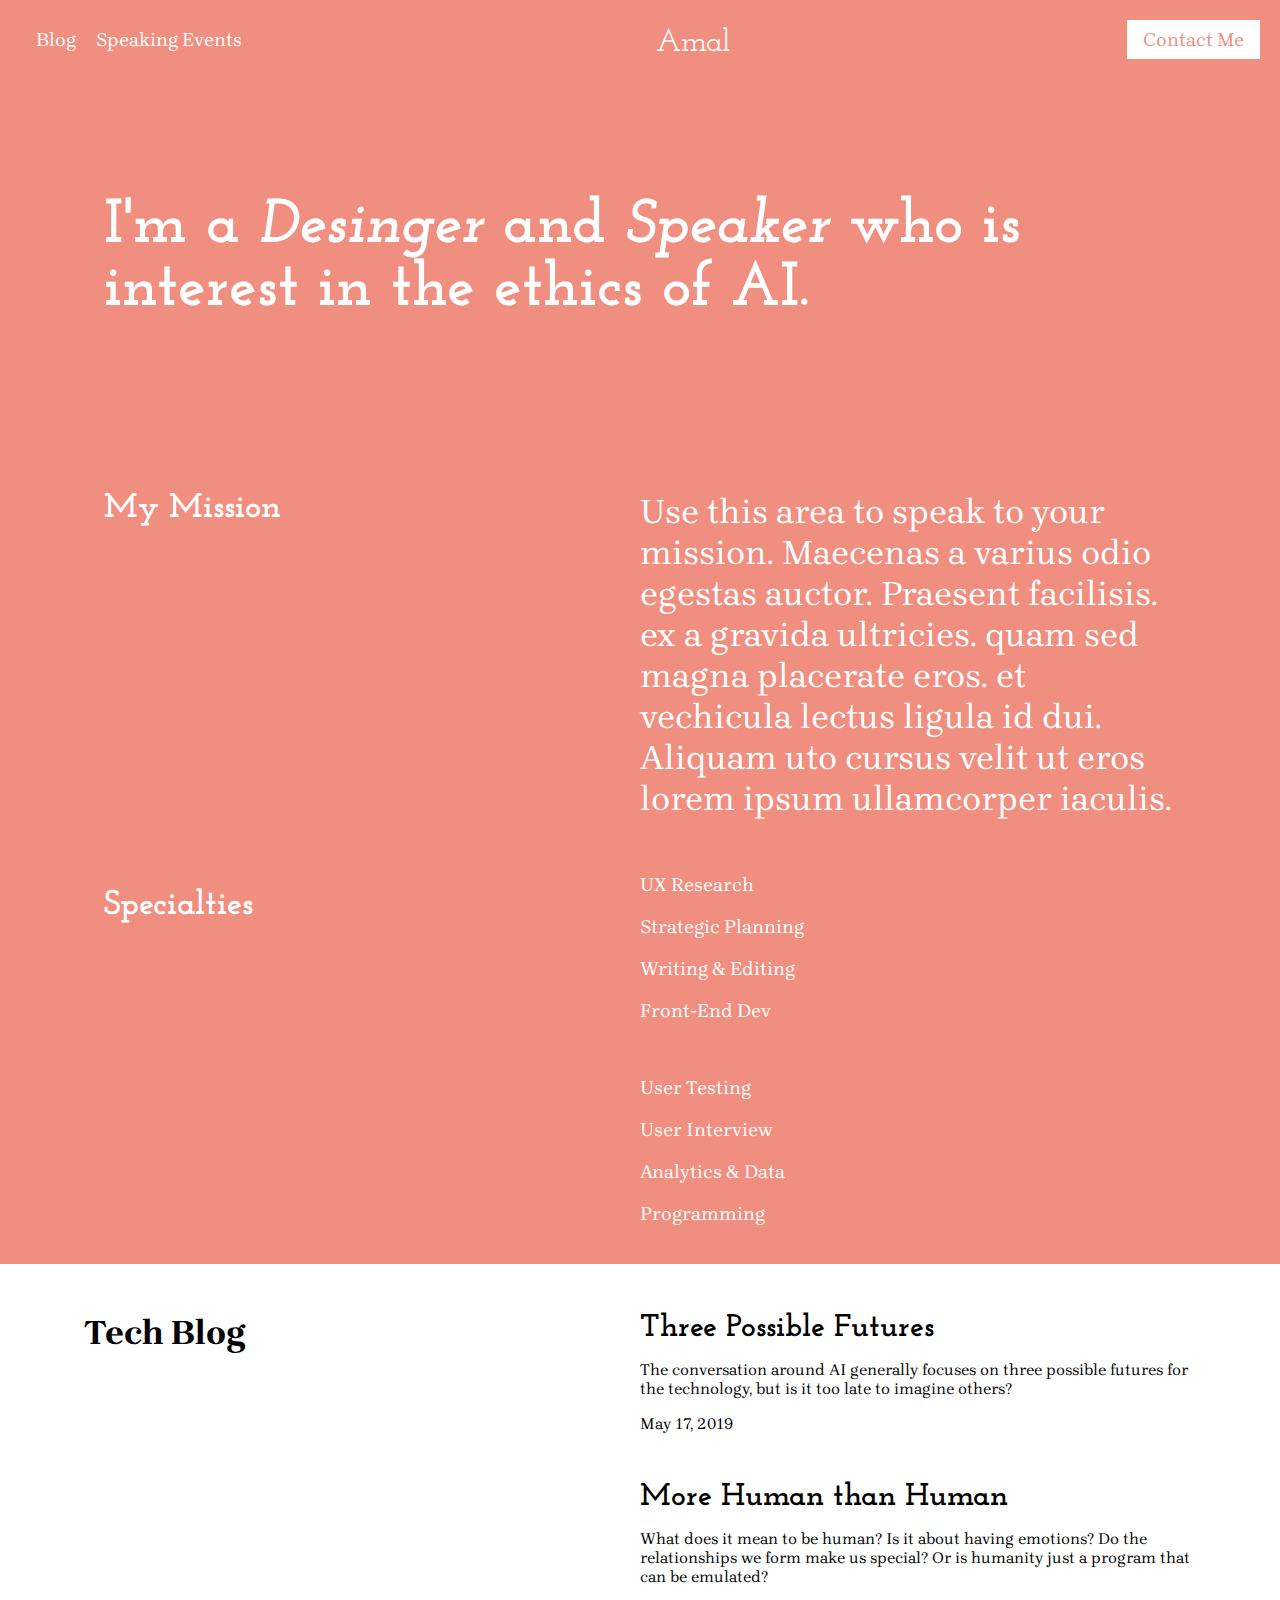
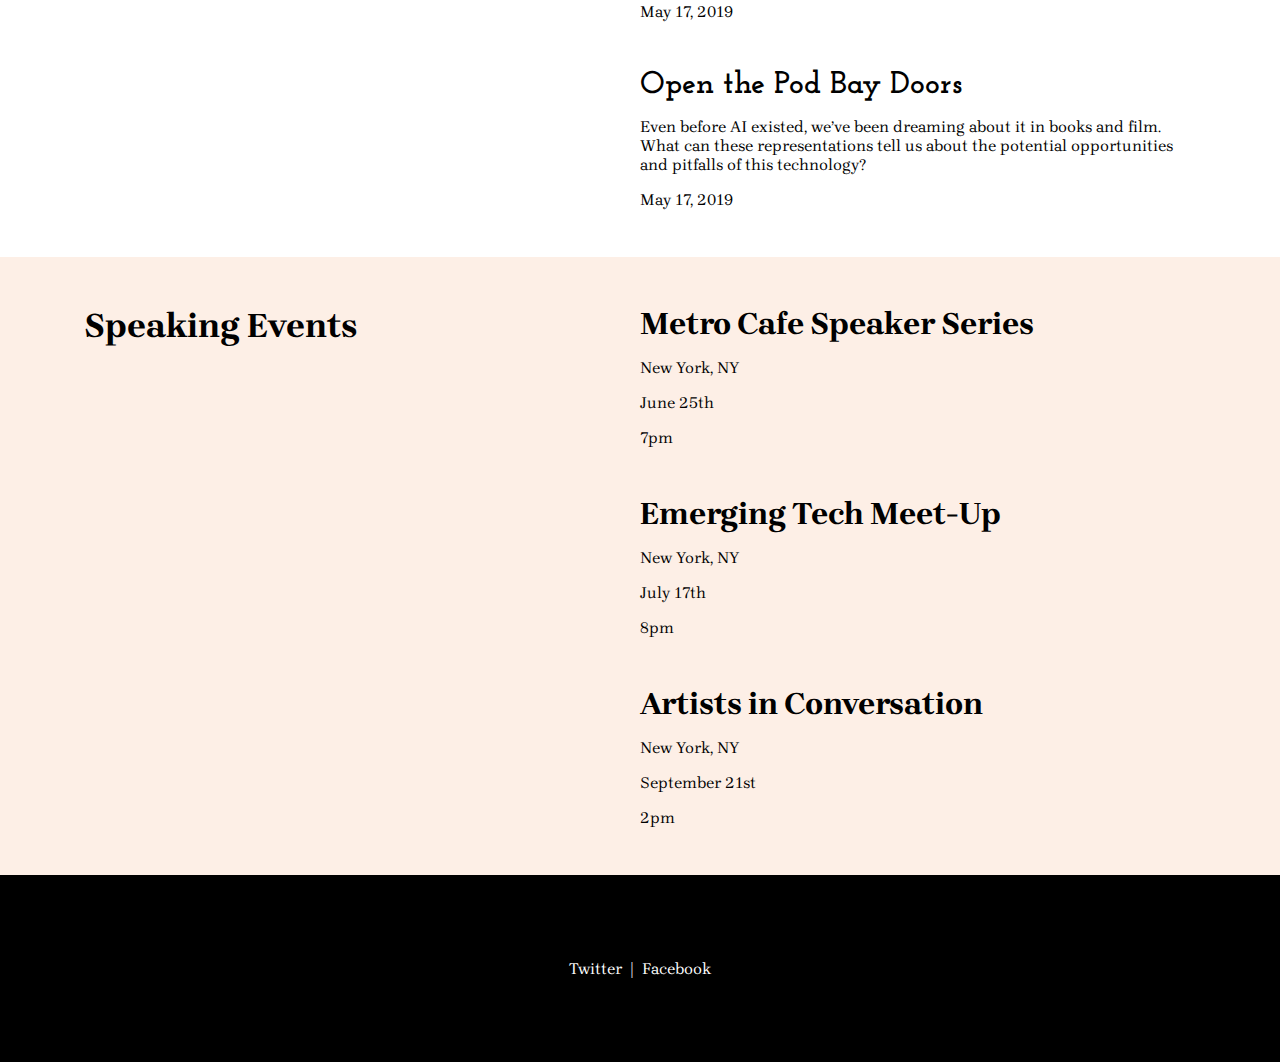
<file: index.html>
<!DOCTYPE html>
<html lang="en">
<head>
    <meta charset="UTF-8">
    <meta http-equiv="X-UA-Compatible" content="IE=edge">
    <meta name="viewport" content="width=device-width, initial-scale=1.0">
    <title>Document</title>
    <link rel="stylesheet" href="./amal/css/shared.css">
    <link rel="stylesheet" href="./amal/css/index.css">
</head>
<body>
    

    <main class="amal bg-clr-primary clr-light">
        <header class="nav">
            <nav class="nav-content f-s-sm hidden">
                <a class="nav-content__link clr-light" href="./amal/pages/blog.html" class="nav-blog">Blog</a>
                <a class="nav-content__link clr-light" href="./amal/pages/event.html" class="nav-events">Speaking Events</a>
            </nav>
            <div class="nav-logo f-s-md">
                <a class="nav-content__link clr-light f-secondary" href="index.html">Amal</a>
            </div>
            <div class="nav-cta f-s-sm hidden">
                <a href="./amal/pages/contact.html" class="nav-cta__btn bg-clr-light clr-primary">Contact Me</a>
            </div>
            <button class="nav-hamburger__btn f-s-md clr-light">
                <span>&#9776;</span>
            </button>
        </header>

        <section class="mobile-nav bg-clr-primary hidden">
            <nav class="mobile-nav__content f-s-lg">
                <a class="mobile-nav__link" href="./amal/pages/blog.html">Blog</a>
                <a class="mobile-nav__link" href="./amal/pages/event.html">Speaking Events</a>
                <a href="./amal/pages/contact.html" class="mobile-nav__btn nav-cta__btn bg-clr-light clr-primary f-s-lg">Contact Me</a>
            </nav>
        </section>

        <section class="hero">
            <h2 class="hero-lead f-secondary f-s-x-lg">
                I'm a <em>Desinger</em> and <em>Speaker</em> who is interest in the ethics of AI.
            </h2>
            <div class="hero-mission__content">
                <h3 class="goal hero-mission__goal f-secondary f-s-lg">My Mission</h3>
                <p class="hero-mission__description f-s-lg">
                    Use this area to speak to your mission. Maecenas a varius odio egestas auctor. Praesent facilisis. ex a gravida ultricies. quam sed magna placerate eros. et vechicula lectus ligula id dui. Aliquam uto cursus velit ut eros lorem ipsum ullamcorper iaculis.
                </p>
            </div>
            <div class="hero-specialties-content">
                <h3 class="goal hero-specialties__goal f-secondary f-s-lg">Specialties</h3>
                <div class="hero-specialities__description f-s-sm">
                    <div class="hero-specialties">
                        <p>
                            UX Research
                        </p>
                        <p>
                            Strategic Planning
                        </p>
                        <p>
                            Writing & Editing
                        </p>
                        <p>
                            Front-End Dev
                        </p>
                    </div>
                    <div class="hero-specialties">
                        <p>
                            User Testing 
                        </p>
                        <p>
                            User Interview 
                        </p>
                        <p>
                            Analytics & Data
                        </p>
                        <p>
                            Programming
                        </p>
                    </div>
                </div>
            </div>
        </section>
    </main>

    <section class="tech">
        <h3 class="tech-blog__lead f-s-lg">Tech Blog</h3>
        <div class="tech-blog__content">
            <div class="tech-blog">
                <h4 class="tech-blog__title f-secondary f-s-md">Three Possible Futures</h4>
                <p class="tech-blog__description">
                    The conversation around AI generally focuses on three possible futures for the technology, but is it too late to imagine others?
                </p>
                <p class="tech-blog__date">
                    May 17, 2019
                </p>
            </div>
            <div class="tech-blog">
                <h4 class="tech-blog__title f-secondary f-s-md">More Human than Human</h4>
                <p class="tech-blog__description">
                    What does it mean to be human? Is it about having emotions? Do the relationships we form make us special? Or is humanity just a program that can be emulated?
                </p>
                <p class="tech-blog__date">
                    May 17, 2019
                </p>
            </div>
            <div class="tech-blog">
                <h4 class="tech-blog__title f-secondary f-s-md">Open the Pod Bay Doors</h4>
                <p class="tech-blog__description">
                    Even before AI existed, we’ve been dreaming about it in books and film. What can these representations tell us about the potential opportunities and pitfalls of this technology?
                </p>
                <p class="tech-blog__date">
                    May 17, 2019
                </p>
            </div>
        </div>
    </section>

    <section class="events bg-clr-secondary">
        <h3 class="speaking-event__lead f-s-lg">Speaking Events</h3>
        <div class="speaking-event__content">
            <div class="speaking-event">
                <h4 class="speaking-event__title f-s-md">Metro Cafe Speaker Series</h4>
                <p class="speaking-event__location">New York, NY</p>
                <p class="speaking-event__date">June 25th</p>
                <p class="speaking-event__time">7pm</p>
            </div>
            <div class="speaking-event">
                <h4 class="speaking-event__title f-s-md">Emerging Tech Meet-Up</h4>
                <p class="speaking-event__location">New York, NY</p>
                <p class="speaking-event__date">July 17th</p>
                <p class="speaking-event__time">8pm</p>
            </div>
            <div class="speaking-event">
                <h4 class="speaking-event__title f-s-md">Artists in Conversation</h4>
                <p class="speaking-event__location">New York, NY</p>
                <p class="speaking-event__date">September 21st</p>
                <p class="speaking-event__time">2pm</p>
            </div>
        </div>
    </section>

    <footer class="footer-content bg-clr-dark">
        <div class="social-media">
            <a class="social-media__link" href="#">Twitter</a> <span class="social-media__vertical-bar clr-light">&VerticalLine;</span> <a class="social-media__link"  href="Facebook">Facebook</a>
        </div>
    </footer>

    <script src="./amal/js/index.js"></script>
</body>
</html>
</file>
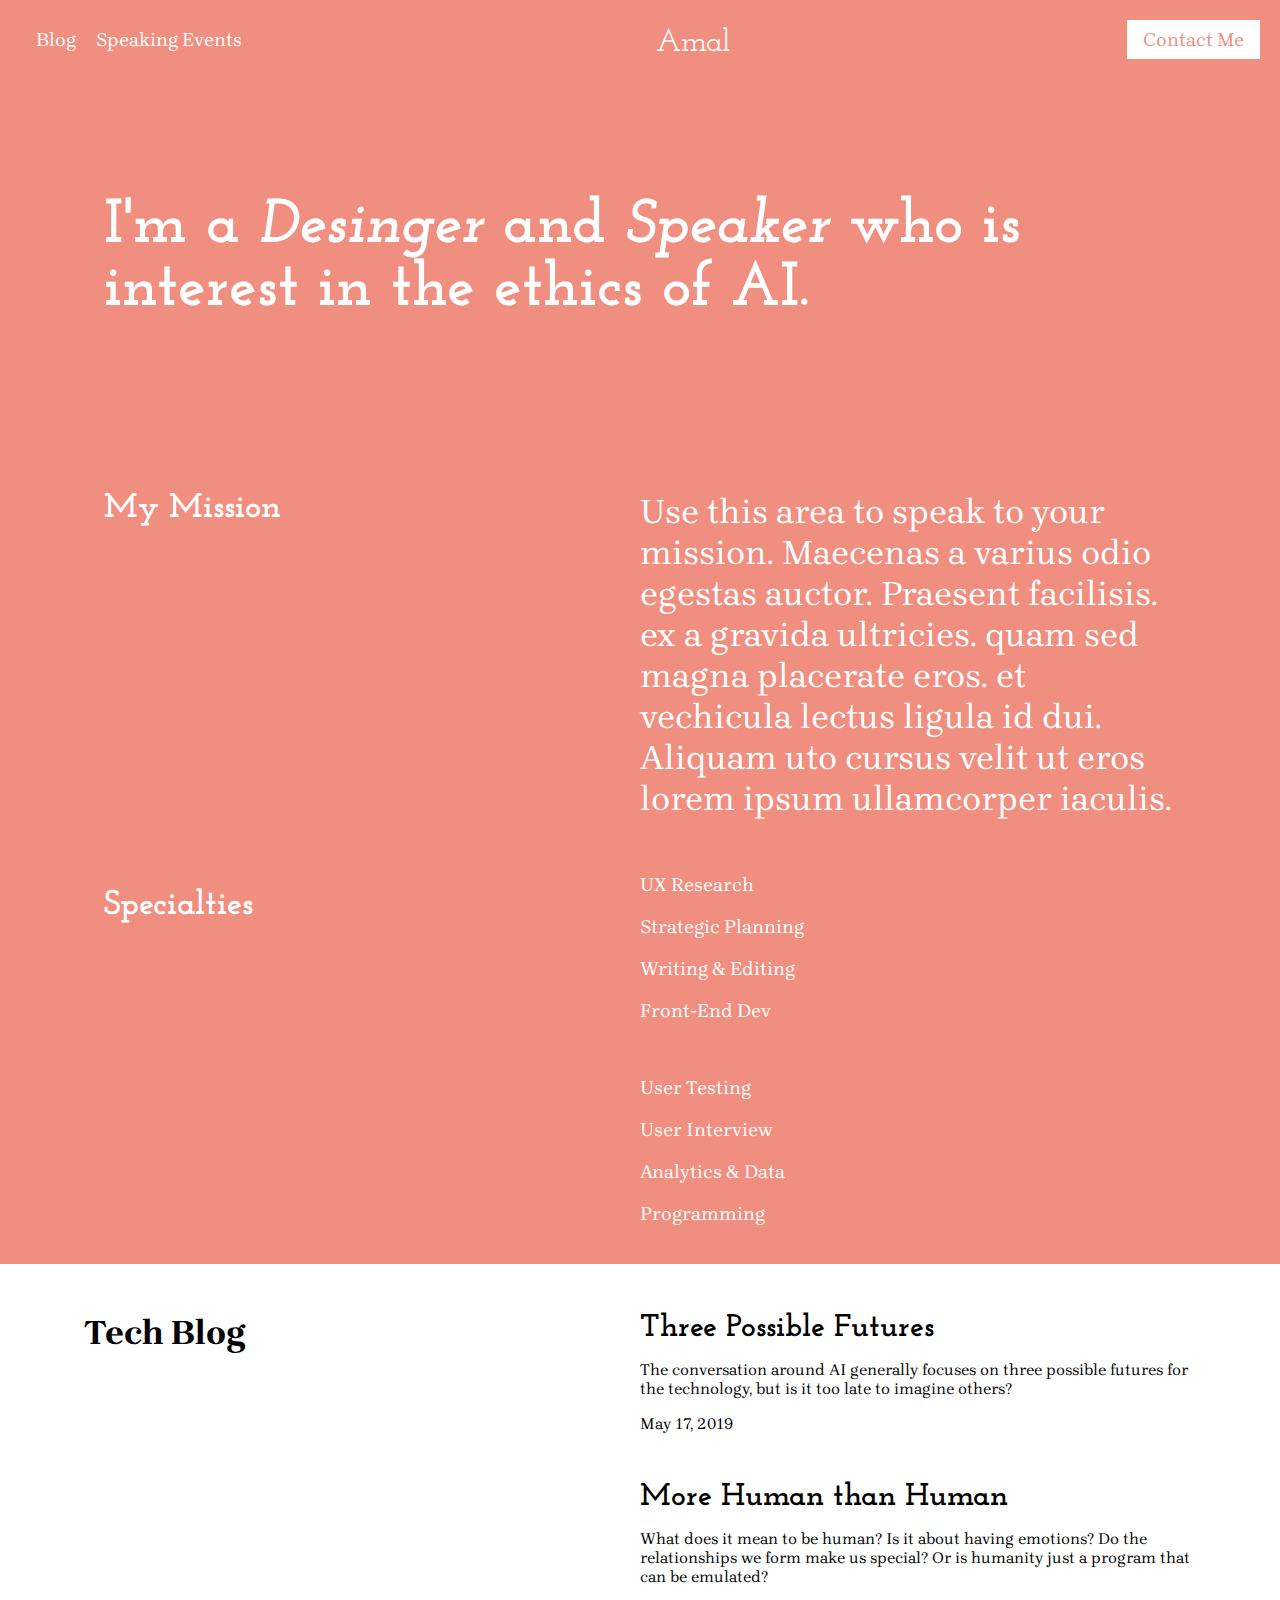
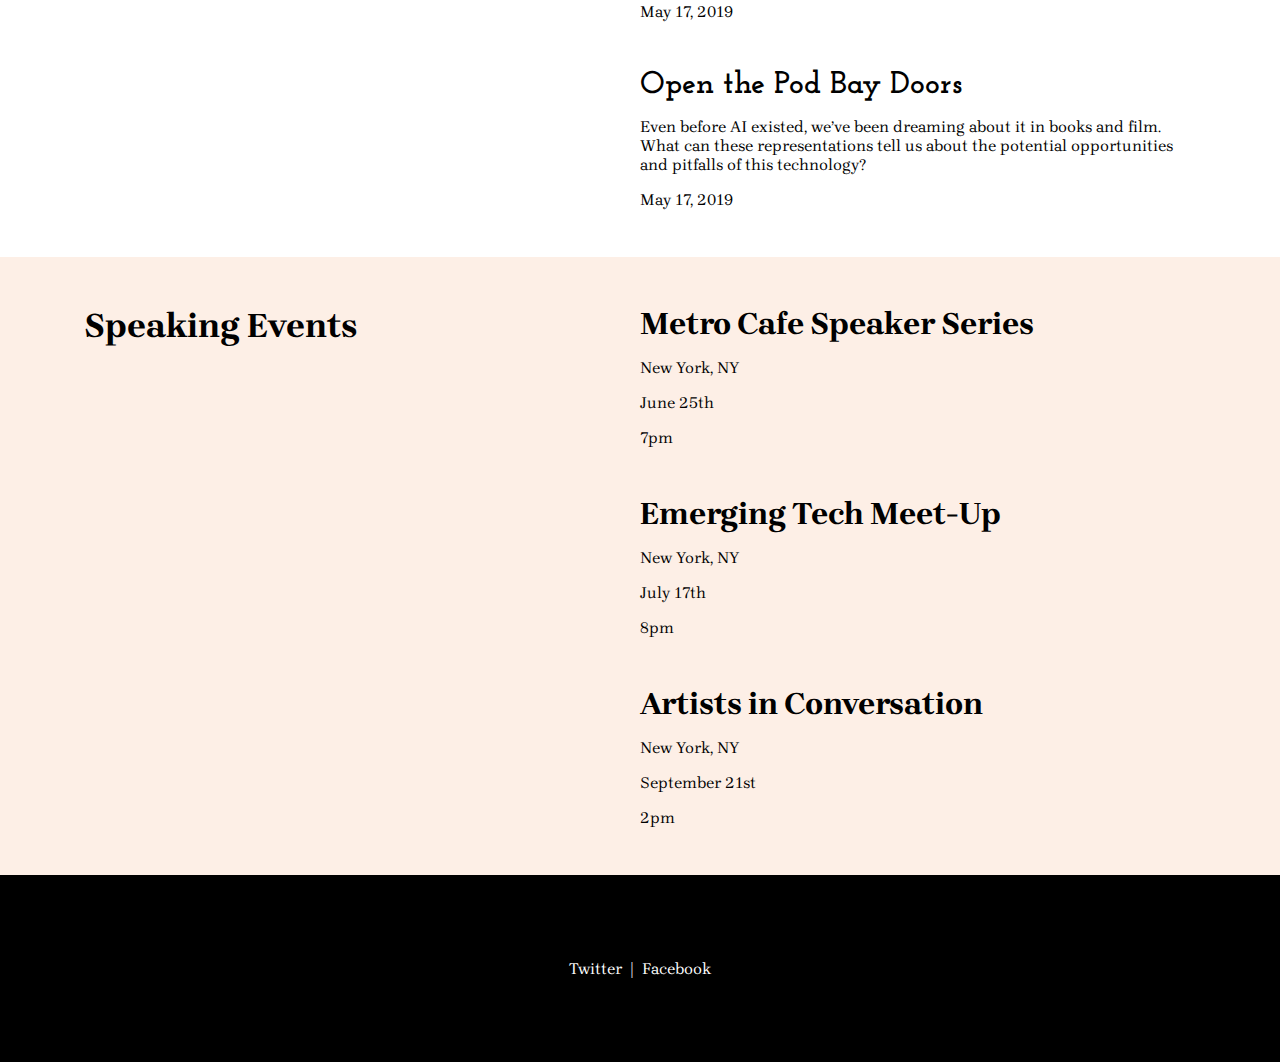
<file: amal/index.html>
<!DOCTYPE html>
<html lang="en">
<head>
    <meta charset="UTF-8">
    <meta http-equiv="X-UA-Compatible" content="IE=edge">
    <meta name="viewport" content="width=device-width, initial-scale=1.0">
    <title>Document</title>
    <link rel="stylesheet" href="./css/shared.css">
    <link rel="stylesheet" href="./css/index.css">
</head>
<body>
    

    <main class="amal bg-clr-primary clr-light">
        <header class="nav">
            <nav class="nav-content f-s-sm hidden">
                <a class="nav-content__link clr-light" href="./pages/blog.html" class="nav-blog">Blog</a>
                <a class="nav-content__link clr-light" href="./pages/event.html" class="nav-events">Speaking Events</a>
            </nav>
            <div class="nav-logo f-s-md">
                <a class="nav-content__link clr-light f-secondary" href="index.html">Amal</a>
            </div>
            <div class="nav-cta f-s-sm hidden">
                <a href="./pages/contact.html" class="nav-cta__btn bg-clr-light clr-primary">Contact Me</a>
            </div>
            <button class="nav-hamburger__btn f-s-md clr-light">
                <span>&#9776;</span>
            </button>
        </header>

        <section class="mobile-nav bg-clr-primary hidden">
            <nav class="mobile-nav__content f-s-lg">
                <a class="mobile-nav__link" href="./pages/blog.html">Blog</a>
                <a class="mobile-nav__link" href="./pages/event.html">Speaking Events</a>
                <a href="./pages/contact.html" class="mobile-nav__btn nav-cta__btn bg-clr-light clr-primary f-s-lg">Contact Me</a>
            </nav>
        </section>

        <section class="hero">
            <h2 class="hero-lead f-secondary f-s-x-lg">
                I'm a <em>Desinger</em> and <em>Speaker</em> who is interest in the ethics of AI.
            </h2>
            <div class="hero-mission__content">
                <h3 class="goal hero-mission__goal f-secondary f-s-lg">My Mission</h3>
                <p class="hero-mission__description f-s-lg">
                    Use this area to speak to your mission. Maecenas a varius odio egestas auctor. Praesent facilisis. ex a gravida ultricies. quam sed magna placerate eros. et vechicula lectus ligula id dui. Aliquam uto cursus velit ut eros lorem ipsum ullamcorper iaculis.
                </p>
            </div>
            <div class="hero-specialties-content">
                <h3 class="goal hero-specialties__goal f-secondary f-s-lg">Specialties</h3>
                <div class="hero-specialities__description f-s-sm">
                    <div class="hero-specialties">
                        <p>
                            UX Research
                        </p>
                        <p>
                            Strategic Planning
                        </p>
                        <p>
                            Writing & Editing
                        </p>
                        <p>
                            Front-End Dev
                        </p>
                    </div>
                    <div class="hero-specialties">
                        <p>
                            User Testing 
                        </p>
                        <p>
                            User Interview 
                        </p>
                        <p>
                            Analytics & Data
                        </p>
                        <p>
                            Programming
                        </p>
                    </div>
                </div>
            </div>
        </section>
    </main>

    <section class="tech">
        <h3 class="tech-blog__lead f-s-lg">Tech Blog</h3>
        <div class="tech-blog__content">
            <div class="tech-blog">
                <h4 class="tech-blog__title f-secondary f-s-md">Three Possible Futures</h4>
                <p class="tech-blog__description">
                    The conversation around AI generally focuses on three possible futures for the technology, but is it too late to imagine others?
                </p>
                <p class="tech-blog__date">
                    May 17, 2019
                </p>
            </div>
            <div class="tech-blog">
                <h4 class="tech-blog__title f-secondary f-s-md">More Human than Human</h4>
                <p class="tech-blog__description">
                    What does it mean to be human? Is it about having emotions? Do the relationships we form make us special? Or is humanity just a program that can be emulated?
                </p>
                <p class="tech-blog__date">
                    May 17, 2019
                </p>
            </div>
            <div class="tech-blog">
                <h4 class="tech-blog__title f-secondary f-s-md">Open the Pod Bay Doors</h4>
                <p class="tech-blog__description">
                    Even before AI existed, we’ve been dreaming about it in books and film. What can these representations tell us about the potential opportunities and pitfalls of this technology?
                </p>
                <p class="tech-blog__date">
                    May 17, 2019
                </p>
            </div>
        </div>
    </section>

    <section class="events bg-clr-secondary">
        <h3 class="speaking-event__lead f-s-lg">Speaking Events</h3>
        <div class="speaking-event__content">
            <div class="speaking-event">
                <h4 class="speaking-event__title f-s-md">Metro Cafe Speaker Series</h4>
                <p class="speaking-event__location">New York, NY</p>
                <p class="speaking-event__date">June 25th</p>
                <p class="speaking-event__time">7pm</p>
            </div>
            <div class="speaking-event">
                <h4 class="speaking-event__title f-s-md">Emerging Tech Meet-Up</h4>
                <p class="speaking-event__location">New York, NY</p>
                <p class="speaking-event__date">July 17th</p>
                <p class="speaking-event__time">8pm</p>
            </div>
            <div class="speaking-event">
                <h4 class="speaking-event__title f-s-md">Artists in Conversation</h4>
                <p class="speaking-event__location">New York, NY</p>
                <p class="speaking-event__date">September 21st</p>
                <p class="speaking-event__time">2pm</p>
            </div>
        </div>
    </section>

    <footer class="footer-content bg-clr-dark">
        <div class="social-media">
            <a class="social-media__link" href="#">Twitter</a> <span class="social-media__vertical-bar clr-light">&VerticalLine;</span> <a class="social-media__link"  href="Facebook">Facebook</a>
        </div>
    </footer>

    <script src="./js/index.js"></script>
</body>
</html>
</file>
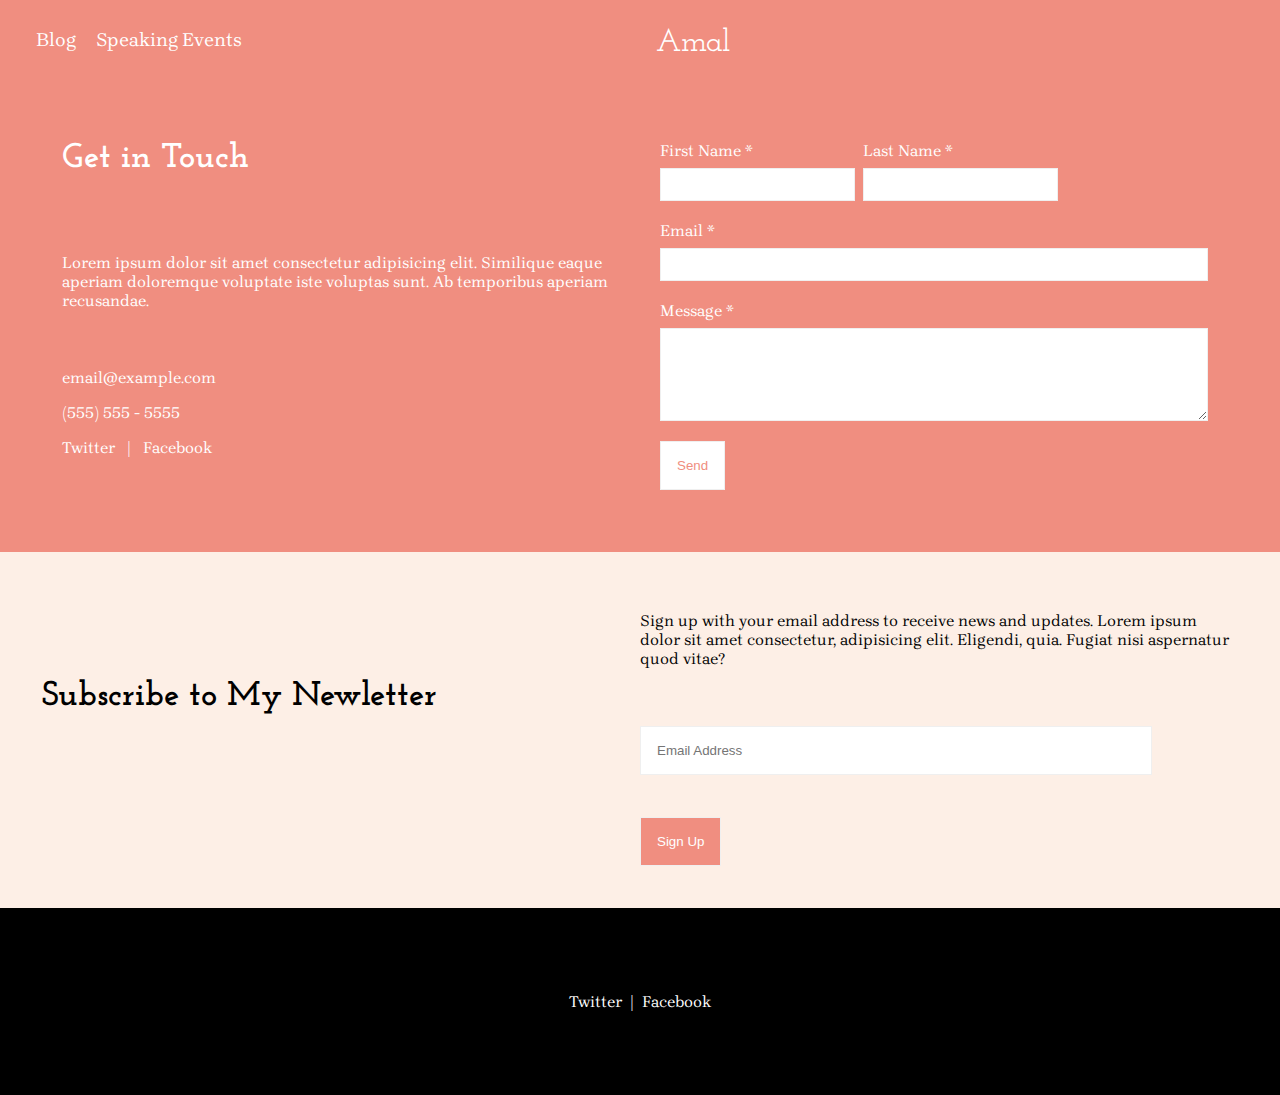
<file: amal/pages/contact.html>
<!DOCTYPE html>
<html lang="en">
<head>
    <meta charset="UTF-8">
    <meta http-equiv="X-UA-Compatible" content="IE=edge">
    <meta name="viewport" content="width=device-width, initial-scale=1.0">
    <title>Document</title>
    <link rel="stylesheet" href="../css/shared.css">
    <link rel="stylesheet" href="../css/contact.css">
</head>
<body>
    <main class="contact bg-clr-primary">
        <header class="nav">
            <nav class="nav-content f-s-sm hidden">
                <a class="nav-content__link clr-light" href="./blog.html" class="nav-blog">Blog</a>
                <a class="nav-content__link clr-light" href="./event.html" class="nav-events">Speaking Events</a>
            </nav>
            <div class="nav-logo f-s-md">
                <a class="nav-content__link f-secondary clr-light" href="../index.html">Amal</a>
            </div>
            <div class="nav-cta f-s-sm hidden">
                <a href="./contact.html" class="nav-cta__btn clr-primary">Contact Me</a>
            </div>
            <button class="nav-hamburger__btn f-s-md clr-light">
                <span>&#9776;</span>
            </button>
        </header>
    </main>

    <section class="mobile-nav bg-clr-primary hidden">
        <nav class="mobile-nav__content f-s-lg">
            <a class="mobile-nav__link" href="./blog.html">Blog</a>
            <a class="mobile-nav__link" href="./event.html">Speaking Events</a>
            <a href="./contact.html" class="mobile-nav__btn nav-cta__btn bg-clr-light clr-primary f-s-lg">Contact Me</a>
        </nav>
    </section>

    <div class="contact-me__wrapper bg-clr-primary">
        <section class="contact-me__content bg-clr-primary clr-light">
            <h3 class="content-me__lead f-secondary f-s-lg">Get in Touch</h3>
            <p class="contact-me__about">
                Lorem ipsum dolor sit amet consectetur adipisicing elit. Similique eaque aperiam doloremque voluptate iste voluptas sunt. Ab temporibus aperiam recusandae.
            </p>
            <p class="contact-me__email">
                email@example.com
            </p>
            <p class="contact-me__number">
                (555) 555 - 5555
            </p>
            <div class="contact-me__social">
                <a class="social-media__link" href="#">Twitter</a> <span class="social-media__vertical-bar clr-light">&VerticalLine;</span> <a class="social-media__link"  href="Facebook">Facebook</a>
            </div>
        </section>

        <section class="contact-me__cta bg-clr-primary clr-light">
            <form class="contact-me__form">
                <div class="contact-me__name">
                    <div class="contact-me__firstname">
                        <label for="firstname">First Name *</label>
                        <input id="firstname" type="text" required>
                    </div>
                    <div class="contact-me__lastname">
                        <label for="lastname">Last Name *</label>
                        <input id="lastname" type="text" required>
                    </div>
                </div>
                <div class="contact-me__email">
                    <label for="email">Email *</label>
                    <input  id="email" type="email" required>
                </div>

                <div class="contact-me__message">
                    <label for="message">Message *</label>
                    <textarea name="message" id="message" cols="20" rows="5"></textarea>
                </div>

                <div class="contact-me__btn-content">
                    <button class="contact-me__btn bg-clr-light clr-primary" type="submit">Send</button>
                </div>
            </form>
        </section>
    </div>

    <section class="newsletter bg-clr-secondary">
        <h3 class="newsletter-lead f-secondary f-s-lg">
            Subscribe to My Newletter
        </h3>
        <div class="newsletter-content__wrapper">
            <p class="newsletter-description">
                Sign up with your email address to receive news and updates. Lorem ipsum dolor sit amet consectetur, adipisicing elit. Eligendi, quia. Fugiat nisi aspernatur quod vitae?
            </p>

            <input type="email" name="newsletter-email" id="newsletter-email" placeholder="Email Address">
            <button class="newsletter-btn bg-clr-primary clr-light">Sign Up</button>
        </div>
    </section>

    <footer class="footer-content bg-clr-dark">
        <div class="social-media">
            <a class="social-media__link" href="#">Twitter</a> <span class="social-media__vertical-bar clr-light">&VerticalLine;</span> <a class="social-media__link"  href="Facebook">Facebook</a>
        </div>
    </footer>

    <script src="../js/index.js"></script>
</body>
</html>
</file>
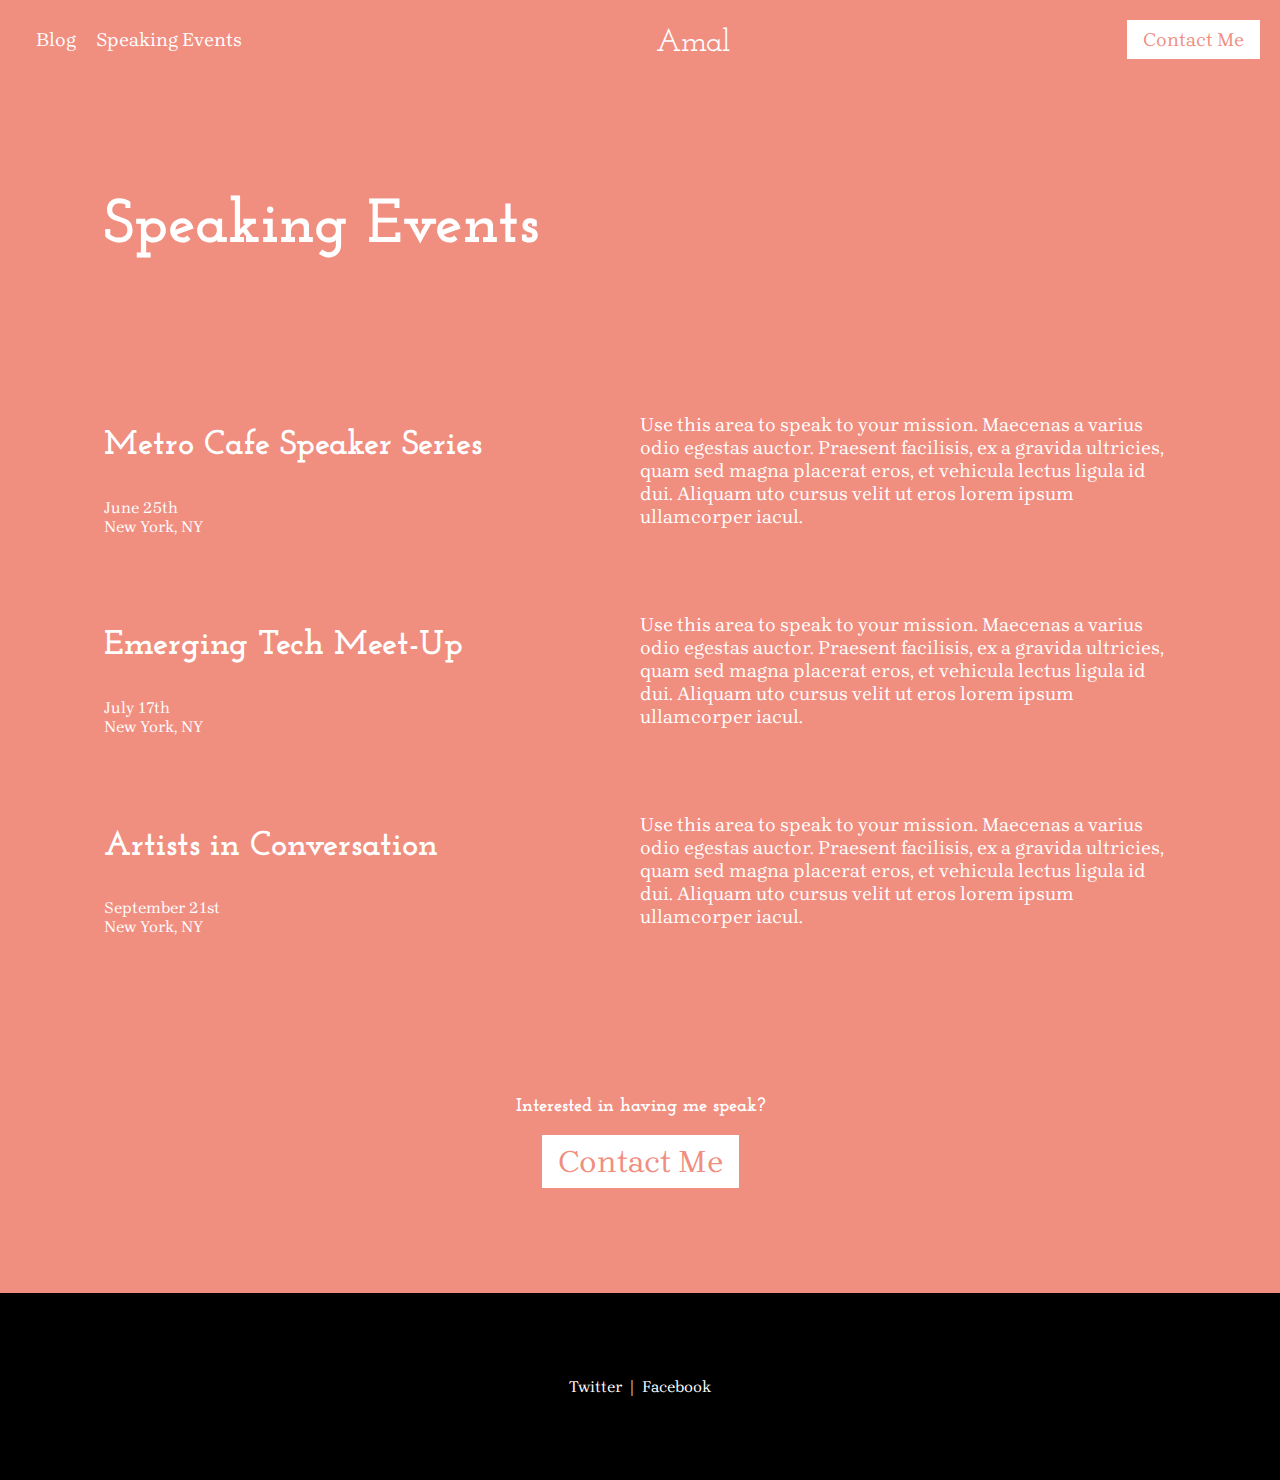
<file: amal/pages/event.html>
<!DOCTYPE html>
<html lang="en">
<head>
    <meta charset="UTF-8">
    <meta http-equiv="X-UA-Compatible" content="IE=edge">
    <meta name="viewport" content="width=device-width, initial-scale=1.0">
    <title>Document</title>
    <link rel="stylesheet" href="../css/shared.css">
    <link rel="stylesheet" href="../css/events.css">
</head>
<body>
    <main class="events bg-clr-primary clr-light">
        <header class="nav">
            <nav class="nav-content f-s-sm hidden">
                <a class="nav-content__link clr-light" href="./blog.html" class="nav-blog">Blog</a>
                <a class="nav-content__link clr-light" href="./event.html" class="nav-events">Speaking Events</a>
            </nav>
            <div class="nav-logo f-s-md">
                <a class="nav-content__link f-secondary clr-light" href="../index.html">Amal</a>
            </div>
            <div class="nav-cta f-s-sm  hidden bg-clr-light">
                <a href="./contact.html" class="nav-cta__btn clr-primary">Contact Me</a>
            </div>
            <button class="nav-hamburger__btn f-s-md clr-light">
                <span>&#9776;</span>
            </button>
        </header>

        <section class="mobile-nav bg-clr-primary hidden">
            <nav class="mobile-nav__content f-s-lg">
                <a class="mobile-nav__link" href="./blog.html">Blog</a>
                <a class="mobile-nav__link" href="./event.html">Speaking Events</a>
                <a href="./contact.html" class="mobile-nav__btn nav-cta__btn bg-clr-light clr-primary f-s-lg">Contact Me</a>
            </nav>
        </section>

        <section class="speaking-events">
            <h2 class="speaking-event__lead f-secondary f-s-x-lg">Speaking Events</h2>
            <article class="speaking-event__content">
                <div class="speaking-event__meta">
                    <h3 class="speaking-event__title f-secondary f-s-lg">Metro Cafe Speaker Series</h3>
                    <p class="speaking-event__date">June 25th</p>
                    <p class="speaking-event__location">New York, NY</p>
                </div>
                <p class="speaking-even__description f-s-sm">
                    Use this area to speak to your mission. Maecenas a varius odio egestas auctor. Praesent facilisis, ex a gravida ultricies, quam sed magna placerat eros, et vehicula lectus ligula id dui. Aliquam uto cursus velit ut eros lorem ipsum ullamcorper iacul.
                </p>
            </article>

            <article class="speaking-event__content">
                <div class="speaking-event__meta">
                    <h3 class="speaking-event__title f-secondary f-s-lg">Emerging Tech Meet-Up</h3>
                    <p class="speaking-event__date">July 17th</p>
                    <p class="speaking-event__location">New York, NY</p>
                </div>
                <p class="speaking-even__description f-s-sm">
                    Use this area to speak to your mission. Maecenas a varius odio egestas auctor. Praesent facilisis, ex a gravida ultricies, quam sed magna placerat eros, et vehicula lectus ligula id dui. Aliquam uto cursus velit ut eros lorem ipsum ullamcorper iacul.
                </p>
            </article>

            <article class="speaking-event__content">
                <div class="speaking-event__meta">
                    <h3 class="speaking-event__title f-secondary f-s-lg">Artists in Conversation</h3>
                    <p class="speaking-event__date">September 21st</p>
                    <p class="speaking-event__location">New York, NY</p>
                </div>
                <p class="speaking-even__description f-s-sm">
                    Use this area to speak to your mission. Maecenas a varius odio egestas auctor. Praesent facilisis, ex a gravida ultricies, quam sed magna placerat eros, et vehicula lectus ligula id dui. Aliquam uto cursus velit ut eros lorem ipsum ullamcorper iacul.
                </p>
            </article>
        </section>

        <section class="speaking-events__cta">
            <h3 class="speaking-events__cta-lead f-secondary">
                Interested in having me speak?
            </h3>
            <div class="nav-cta f-s-md">
                <a href="./contact.html" class="nav-cta__btn bg-clr-light clr-primary">Contact Me</a>
            </div>
        </section>
    </main>

    <footer class="footer-content bg-clr-dark">
        <div class="social-media">
            <a class="social-media__link" href="#">Twitter</a> <span class="social-media__vertical-bar clr-light">&VerticalLine;</span> <a class="social-media__link"  href="Facebook">Facebook</a>
        </div>
    </footer>

    <script src="../js/index.js"></script>
</body>
</html>
</file>
<file: amal/css/shared.css>
@import url('https://fonts.googleapis.com/css2?family=Brygada+1918:ital,wght@0,400;0,500;0,600;0,700;1,400;1,600;1,700&family=Josefin+Slab:ital,wght@0,100;0,200;0,300;0,400;0,500;0,600;0,700;1,100;1,200;1,300;1,400;1,500;1,600;1,700&display=swap');

:root {
    --clr-primary: #f08e80; 
    --clr-secondary: #fdefe6;
    --clr-dark: #000;
    --clr-light: #fff;

    --font-primary: 'Brygada 1918', serif;
    --font-secondary: 'Josefin Slab', serif;

    --font-size-x-sm: calc((0.24 - 1) * 1.2vw + 1rem);
    --font-size-sm: calc((1.2 - 1) * 1.2vw + 1rem);
    --font-size-md: calc((2 - 1) * 1.2vw + 1rem);
    --font-size-lg: calc((2.2 - 1) * 1.2vw + 1rem);
    --font-size-x-lg: calc((4 - 1) * 1.2vw + 1rem);
}

body {
    margin: 0;
    padding: 0;
    box-sizing: border-box;
    font-family: var(--font-primary);
}

a:active {
    text-decoration: underline;
}

/* Utility */

.hidden {
    display: none;
}

.flex {
    display: flex;
}

.bg-clr-primary {
    background-color: var(--clr-primary)
}

.clr-primary {
    color: var(--clr-primary)
}

.bg-clr-secondary {
    background-color: var(--clr-secondary)
}

.clr-secondary {
    color: var(--clr-secondary)
}

.bg-clr-dark {
    background-color: var(--clr-dark)
}

.clr-dark {
    color: var(--clr-dark)
}

.bg-clr-light {
    background-color: var(--clr-light)
}

.clr-light {
    color: var(--clr-light)
}

.f-secondary {
    font-family: var(--font-primary);
}

.f-secondary {
    font-family: var(--font-secondary);
}

.f-s-sm {
    font-size: var(--font-size-sm);
}

.f-s-md {
    font-size: var(--font-size-md);
}
.f-s-lg{
    font-size: var(--font-size-lg);
}
.f-s-x-lg{
    font-size: var(--font-size-x-lg);
}

/* Nav */
.nav {
    display: flex;
    justify-content: space-between;
    align-items: end;
}

.nav-content {
    padding: 8px 16px;
}

.nav-content > * + * {
    padding-left: 16px;
}

.nav-content__link {
    text-decoration: none;
}

.nav-logo {
    font-weight: 500;
}

.nav-cta__btn {
    padding: 8px 16px;
    border: none;
    cursor: pointer;
    display: inline-block;
    text-decoration: none;
}

.nav-hamburger__btn {
    background-color: transparent;
    border: 1px solid white;
    border-radius: 100%;
    padding: 4px;
    cursor: pointer;
}

.nav-hamburger__btn:hover,
.mobile-nav__btn:hover  {
    opacity: 0.8;
}

.mobile-nav {
    height: 100vh;
    justify-content: center;
    align-items: center;
    width: 100%;
    min-height: 100%;
    max-height: 100%;
}

.mobile-nav__content {
    display: flex;
    flex-direction: column;
    justify-content: center;
    align-items: center;
    flex-grow: 1;
    flex-shrink: 0;
}

.mobile-nav__link {
    margin-bottom: 18px;
}

.mobile-nav__btn {
    margin-top: 25%;
}

/* Footer */
.social-media {
    padding: 84px 48px;
    display: flex;
    justify-content: center;
    align-items: center;
}

.social-media__link,
.mobile-nav__link {
    color: white;
    text-decoration: none;
}

.social-media__vertical-bar {
    margin: 0 8px;
}

@media (min-width: 768px) {
    .nav-content,
    .nav-cta {
        display: block;
    }

    .nav-hamburger__btn {
        display: none;
    }
}
</file>
<file: amal/css/index.css>
.amal,
.tech,
.events {
    padding: 20px;
}

.hero-lead {
    padding: 6.6vmax 0;
}

.hero-specialities__description > * + * {
    padding-top: 16px;
}

.tech-blog,
.speaking-event,
.tech-blog__lead,
.speaking-event__lead {
    margin: 48px 0;
}

.tech-blog__title,
.speaking-event__title {
    margin: 8px 0;
}

@media (min-width: 768px) {
    .hero,
    .tech,
    .events {
        padding: 0 6.6vmax;
    }
    .hero-mission__content,
    .hero-specialties-content,
    .tech,
    .events {
        display: flex;
    }

    .hero-mission__content > *,
    .hero-specialties-content > *,
    .tech > *,
    .events > * {
        flex: 1;
    }
}
</file>
<file: amal/css/contact.css>
input,
textarea {
    display: block;
    padding: 8px;
    border: 1px solid #efefef;
}

label {
    display: inline-block;
    margin-bottom: 8px;
}
.contact,
.contact-me__content,
.contact-me__cta,
.newsletter {
    padding: 20px;
}

.content-me__lead,
.newsletter-lead {
    margin-top: 0;
    padding: 6.6vmax 0 3.3vmax;
}

.contact-me__about,
.newsletter-description {
    padding-bottom: 3.3vmax;
}

.contact-me__form {
    display: flex;
    flex-direction: column;
    justify-content: center;
    align-items: center;
    flex: 1;
}

.contact-me__form > * {
    width: 100%;
}
.contact-me__form > * + * {
    padding-top: 20px;
}

.contact-me__email #email,
.contact-me__message #message {
    width: 95%;
}

.contact-me__name {
    display: flex;
    flex: 1 1;
}

.contact-me__lastname {
    margin-left: 8px;
}

.contact-me__btn,
.newsletter-btn {
    padding: 16px;
    border: 1px solid #efefef;
    cursor: pointer;
}

.newsletter #newsletter-email {
    width: 80%;
    padding: 16px;
    margin-bottom: 3.3vmax;
}

@media (min-width: 768px) {
    .contact-me__wrapper,
    .newsletter {
        display: flex;
        padding: 3.3vmax;
    }

    .content-me__lead {
        padding-top: 0;
    }
    .contact-me__wrapper > *,
    .newsletter > * {
        flex: 1;
    }
}
</file>
<file: amal/css/events.css>
.events {
    padding: 20px;
}

.speaking-event__lead {
    padding: 6.6vmax 0;
}

.speaking-event__date {
    margin-bottom: 0;
}

.speaking-event__location {
    margin-top: 0;
}

.speaking-events__cta {
    display: flex;
    flex-direction: column;
    justify-content: center;
    align-items: center;
    padding: 6.6vmax 0;
}

@media (min-width: 768px) {
   .speaking-events {
       padding: 0 6.6vmax;
   }

   .speaking-event__content {
        display: flex;
   }

   .speaking-event__content > * {
       flex: 1;
       margin-bottom: 3.3vw;
   }
}
</file>
